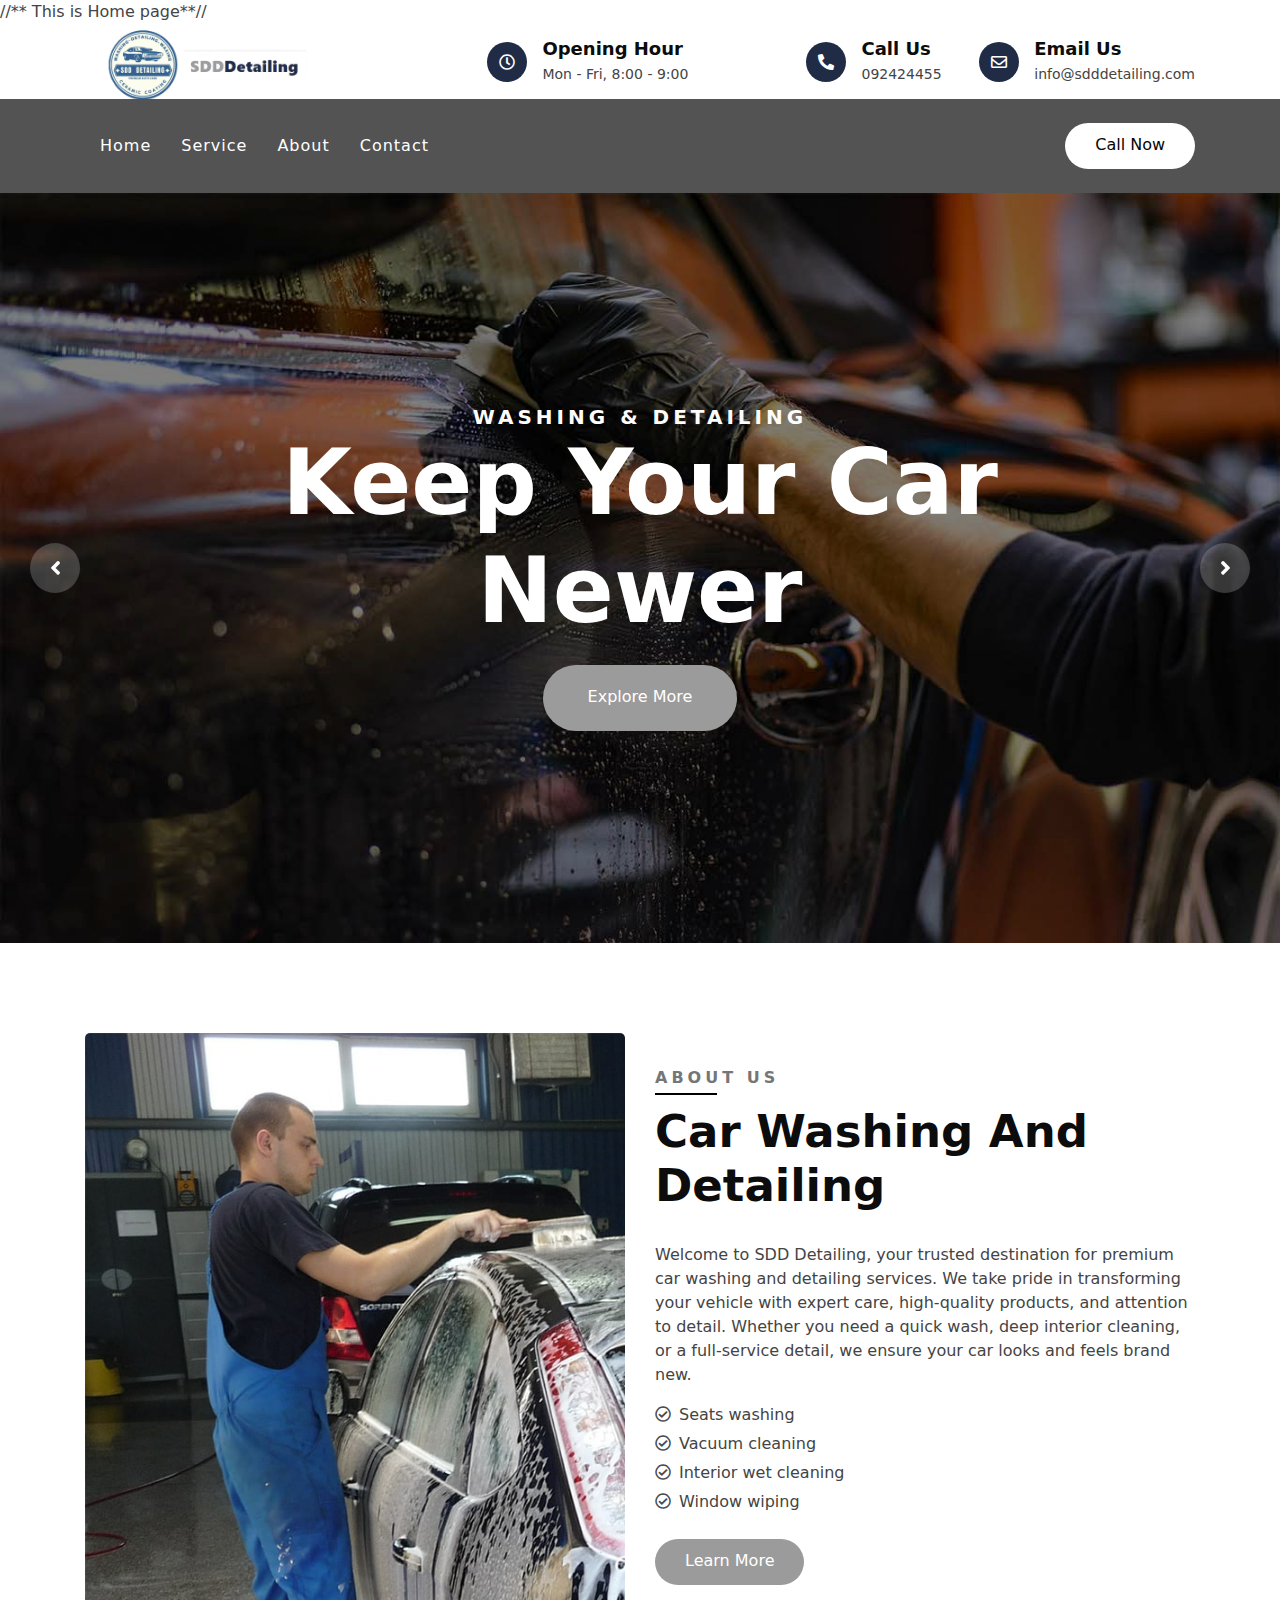
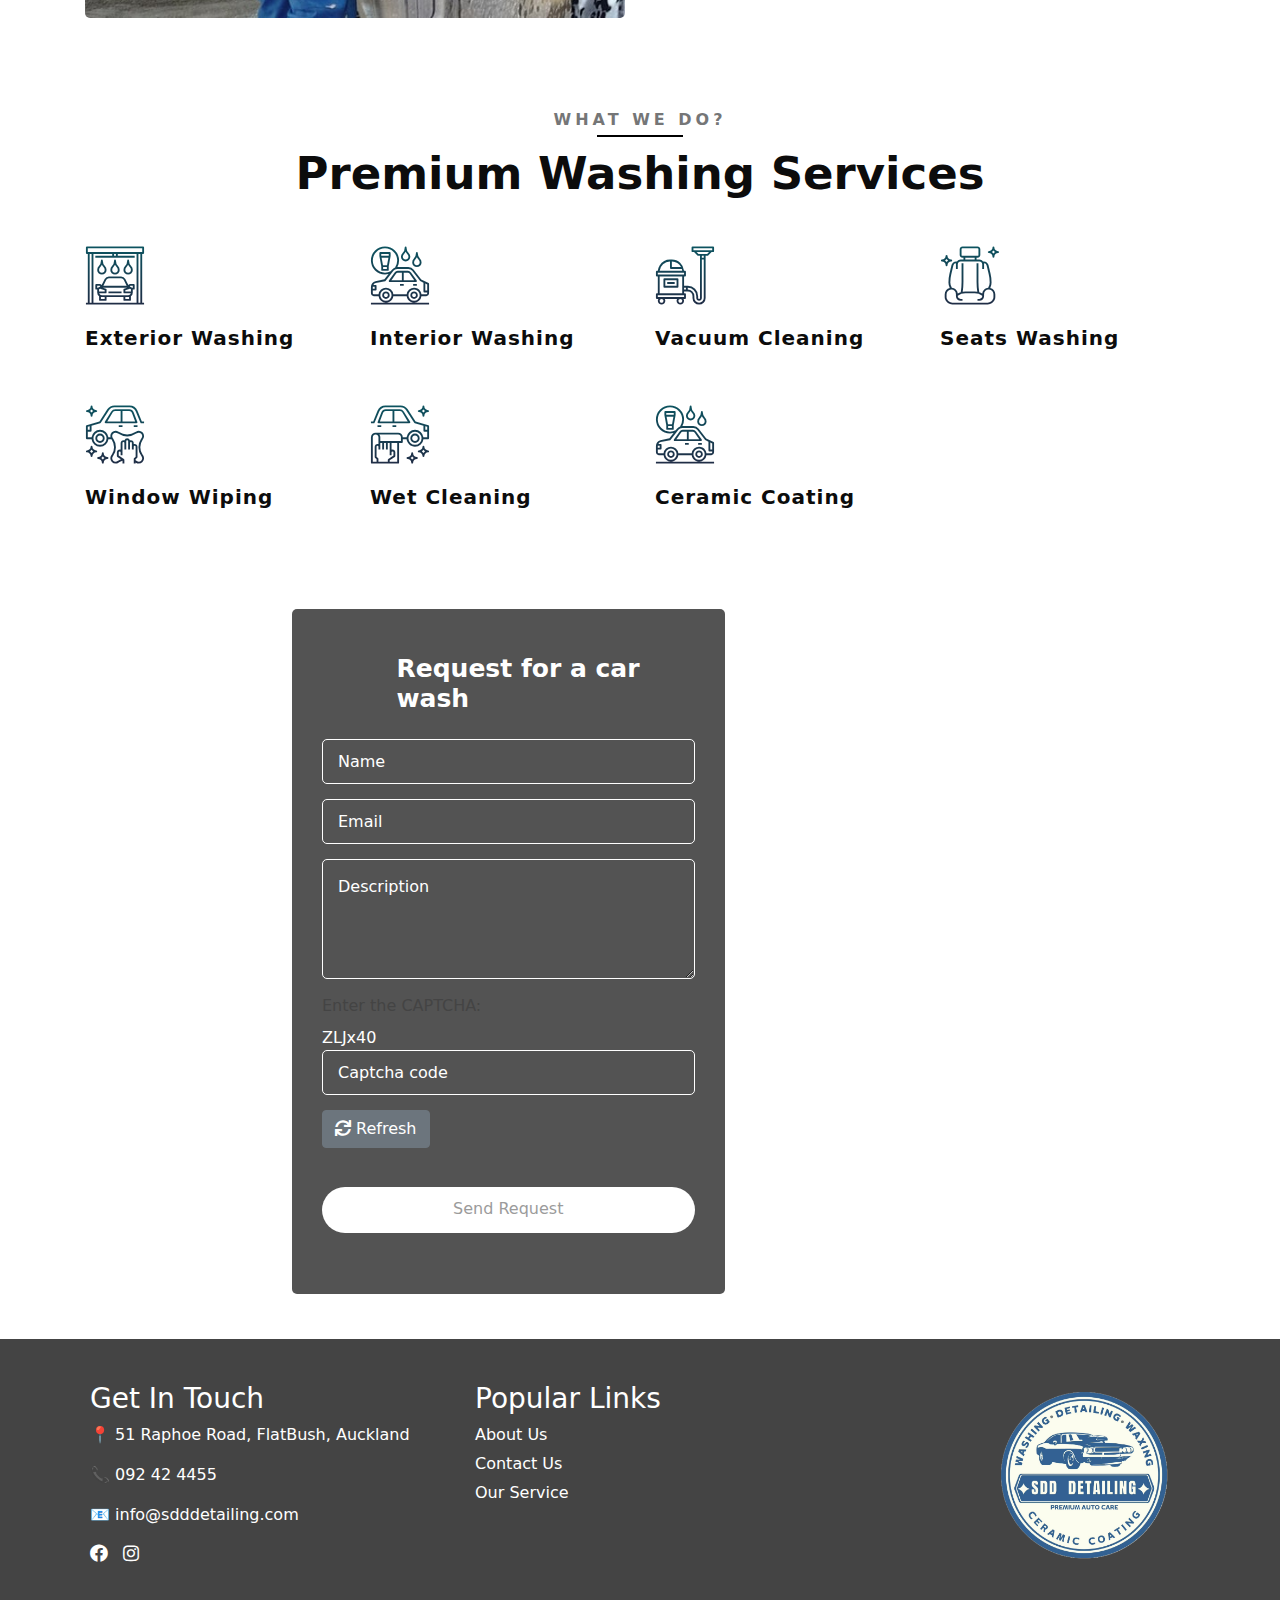
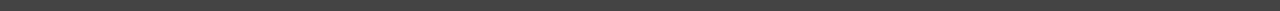
<file: index.html>
//** This is Home page**//
<!DOCTYPE html>
<html lang="en">
    <head>
        <meta charset="utf-8">
        <title>SDD Detailing</title>
        <meta content="width=device-width, initial-scale=1.0" name="viewport">
        <meta content="Free Website Template" name="keywords">
        <meta content="Free Website Template" name="description">
        <!-- Favicon -->
        <link href="img/favicon.ico" rel="icon">
         
        <!-- CSS Libraries -->
        <link href="https://stackpath.bootstrapcdn.com/bootstrap/4.4.1/css/bootstrap.min.css" rel="stylesheet">
        <link href="https://cdnjs.cloudflare.com/ajax/libs/font-awesome/5.10.0/css/all.min.css" rel="stylesheet">
        <link href="lib/flaticon/font/flaticon.css" rel="stylesheet">
        <link href="lib/animate/animate.min.css" rel="stylesheet">
        <link href="lib/owlcarousel/assets/owl.carousel.min.css" rel="stylesheet">

        <!-- Template Stylesheet -->
        <link href="css/style.css" rel="stylesheet">
        <script src="captcha.js"></script>
    </head>

    <body>
        <!-- Top Bar Start -->
        <div class="top-bar">
            <div class="container">
                <div class="row align-items-center">
                    <div class="col-lg-4 col-md-12">
                        <div class="logo">
                            <a href="index.html">
                                <img src="logo header.png" alt="SDD Detailing Logo">
                                <!-- <img src="img/logo.jpg" alt="Logo"> -->
                            </a>
                        </div>
                    </div>
                    <div class="col-lg-8 col-md-7 d-none d-lg-block">
                        <div class="row">
                            <div class="col-4">
                                <div class="top-bar-item">
                                    <div class="top-bar-icon">
                                        <i class="far fa-clock"></i>
                                    </div>
                                    <div class="top-bar-text">
                                        <h3>Opening Hour</h3>
                                        <p>Mon - Fri, 8:00 - 9:00</p>
                                    </div>
                                </div>
                            </div>
                            <div class="col-4">
                                <div class="top-bar-item">
                                    <div class="top-bar-icon">
                                        <i class="fa fa-phone-alt"></i>
                                    </div>
                                    <div class="top-bar-text">
                                        <h3>Call Us</h3>
                                        <p>092424455</p>
                                    </div>
                                </div>
                            </div>
                            <div class="col-4">
                                <div class="top-bar-item">
                                    <div class="top-bar-icon">
                                        <i class="far fa-envelope"></i>
                                    </div>
                                    <div class="top-bar-text">
                                        <h3>Email Us</h3>
                                        <p>info@sdddetailing.com</p>
                                    </div>
                                </div>
                            </div>
                        </div>
                    </div>
                </div>
            </div>
        </div>
        <!-- Top Bar End -->

        <!-- Nav Bar Start -->
        <div class="nav-bar">
            <div class="container">
                <nav class="navbar navbar-expand-lg bg-dark navbar-dark">
                    <a href="#" class="navbar-brand">MENU</a>
                    <button type="button" class="navbar-toggler" data-toggle="collapse" data-target="#navbarCollapse">
                        <span class="navbar-toggler-icon"></span>
                    </button>

                    <div class="collapse navbar-collapse justify-content-between" id="navbarCollapse">
                        <div class="navbar-nav mr-auto">
                            
                         <a href="index.html" class="nav-item nav-link active">Home</a>
                         <a href="service.html" class="nav-item nav-link">Service</a>
                            <a href="about.html" class="nav-item nav-link">About</a>
                            
            
                            <a href="contact.html" class="nav-item nav-link">Contact</a>
                        </div>
                        <div class="ml-auto">
                            <a class="btn btn-custom" href="tel:092424292">Call Now</a>
                        </div>
                    </div>
                </nav>
            </div>
        </div>
        <!-- Nav Bar End -->


        <!-- Carousel Start -->
        <div class="carousel">
            <div class="container-fluid">
                <div class="owl-carousel">
                    <div class="carousel-item">
                        <div class="carousel-img">
                            <img src="img/carousel-1.jpg" alt="Image">
                        </div>
                        <div class="carousel-text">
                            <h3>Washing & Detailing</h3>
                            <h1>Keep your Car Newer</h1>
                            
                            <a class="btn btn-custom" href="service.html">Explore More</a>
                        </div>
                    </div>
                    <div class="carousel-item">
                        <div class="carousel-img">
                            <img src="img/carousel-2.jpg" alt="Image">
                        </div>
                        <div class="carousel-text">
                            <h3>Washing & Detailing</h3>
                            <h1>Quality service for you</h1>
                            
                            <a class="btn btn-custom" href="service.html">Explore More</a>
                        </div>
                    </div>
                    <div class="carousel-item">
                        <div class="carousel-img">
                            <img src="img/carousel-3.jpg" alt="Image">
                        </div>
                        <div class="carousel-text">
                            <h3>Washing & Detailing</h3>
                            <h1>Exterior & Interior Washing</h1>
                            
                            <a class="btn btn-custom" href="service.html">Explore More</a>
                        </div>
                    </div>
                </div>
            </div>
        </div>
        <!-- Carousel End -->
        

        <!-- About Start -->
        <div class="about">
            <div class="container">
                <div class="row align-items-center">
                    <div class="col-lg-6">
                        <div class="about-img">
                            <img src="img/about.jpg" alt="Image">
                        </div>
                    </div>
                    <div class="col-lg-6">
                        <div class="section-header text-left">
                            <p>About Us</p>
                            <h2>car washing and detailing</h2>
                        </div>
                        <div class="about-content">
                            <p>
                                Welcome to SDD Detailing, your trusted destination for premium car washing and detailing services. We take pride in transforming your vehicle with expert care, high-quality products, and attention to detail. Whether you need a quick wash, deep interior cleaning, or a full-service detail, we ensure your car looks and feels brand new.                            </p>
                            <ul>
                                <li><i class="far fa-check-circle"></i>Seats washing</li>
                                <li><i class="far fa-check-circle"></i>Vacuum cleaning</li>
                                <li><i class="far fa-check-circle"></i>Interior wet cleaning</li>
                                <li><i class="far fa-check-circle"></i>Window wiping</li>
                            </ul>
                            <a class="btn btn-custom" href="about.html">Learn More</a>
                        </div>
                    </div>
                </div>
            </div>
        </div>
        <!-- About End -->


        <!-- Service Start -->
        <div class="service">
            <div class="container">
                <div class="section-header text-center">
                    <p>What We Do?</p>
                    <h2>Premium Washing Services</h2>
                </div>
                <div class="row">
                    <div class="col-lg-3 col-md-6">
                        <div class="service-item">
                            <i class="flaticon-car-wash-1"></i>
                            <h3>Exterior Washing</h3>
                            <p></p>
                        </div>
                    </div>
                    <div class="col-lg-3 col-md-6">
                        <div class="service-item">
                            <i class="flaticon-car-wash"></i>
                            <h3>Interior Washing</h3>
                            <p></p>
                        </div>
                    </div>
                    <div class="col-lg-3 col-md-6">
                        <div class="service-item">
                            <i class="flaticon-vacuum-cleaner"></i>
                            <h3>Vacuum Cleaning</h3>
                            <p></p>
                        </div>
                    </div>
                    <div class="col-lg-3 col-md-6">
                        <div class="service-item">
                            <i class="flaticon-seat"></i>
                            <h3>Seats Washing</h3>
                            <p></p>
                        </div>
                    </div>
                    <div class="col-lg-3 col-md-6">
                        <div class="service-item">
                            <i class="flaticon-car-service"></i>
                            <h3>Window Wiping</h3>
                            <p></p>
                        </div>
                    </div>
                    <div class="col-lg-3 col-md-6">
                        <div class="service-item">
                            <i class="flaticon-car-service-2"></i>
                            <h3>Wet Cleaning</h3>
                            <p></p>
                        </div>
                    </div>
                    <div class="col-lg-3 col-md-6">
                        <div class="service-item">
                            <i class="flaticon-car-wash"></i>
                            <h3>Ceramic Coating</h3>
                            <p></p>
                        </div>
                    </div>
                </div>
            </div>
        </div>
        <!-- Service End -->
        
        
        
        
        
        
        
         <!-- Location Start -->
         <div class="location">
            <div class="container">
                <div class="row">
                    <div class="col-lg-7">
                        
                       
                            
                           
                            
                        </div>
                    </div>
                    <div class="col-lg-5">
                        <div class="location-form">
                            <h3>Request for a car wash</h3>
                            <form id="carWashForm" action="submit-form.php" method="POST" onsubmit="return validateCaptcha()">
                                <div class="control-group">
                                    <input type="text" class="form-control" placeholder="Name" required="required" />
                                </div>
                                <div class="control-group">
                                    <input type="email" class="form-control" placeholder="Email" required="required" />
                                </div>
                                <div class="control-group">
                                    <textarea class="form-control" placeholder="Description" required="required"></textarea>
                                </div>
                                <!-- CAPTCHA Section -->
                                <div class="control-group">
                                    <label class="joy">Enter the CAPTCHA:</label>
                                    <div id="image" class="captcha-box"></div>
                                    <input type="text" id="user-captcha" class="form-control" placeholder="Captcha code" required />
                                </div>
                                <div class="control-group">
                                    <button type="button" class="btn btn-secondary" onclick="generateCaptcha()">
                                        <i class="fas fa-sync"></i> Refresh
                                    </button>
                                </div>
                                
                                <br>
                                <div>
                                <div>
                                    <button class="btn btn-custom" type="submit">Send Request</button>
                                </div>
                            </form>
                            <p id="captcha-error" style="color: red;"></p>
                            <p id="success-message" style="color: white; display: none;">Thank you for your request!</p>
                        </div>
                    </div>
                </div>
            </div>
        </div>
        <!-- Location End -->

        
        
        
        


        <footer>
            <div class="footer-container">
                <div class="footer-content">
                    <div class="contact-info">
                    <h3 class="tom-nice">Get In Touch</h3>
                        <p>📍 51 Raphoe Road, FlatBush, Auckland</p>
                        <p>📞 092 42 4455</p>
                        <p>📧 info@sdddetailing.com</p>
                        <div class="social-icons">
                            <a href="https://www.facebook.com/SDDdetailing#"><i class="fab fa-facebook"></i></a>
                            <a href="#"><i class="fab fa-instagram"></i></a>
                        </div>
                    </div>
                    <div class="popular-links">
                        <h3 class="tom-nice">Popular Links</h3>
                        <ul>
                            <li><a href="about.html">About Us</a></li>
                            <li><a href="contact.html">Contact Us</a></li>
                            <li><a href="service.html">Our Service</a></li>
                        </ul>
                    </div>
                </div>
                <div class="footer-logo">
                    <img src="Logo.png" alt="SDD Detailing Logo">
                </div>
            </div>
        </footer>
        
        
        <!-- Back to top button -->
        <a href="#" class="back-to-top"><i class="fa fa-chevron-up"></i></a>
        
        <!-- Pre Loader -->
        <div id="loader" class="show">
            <div class="loader"></div>
        </div>

        <!-- JavaScript Libraries -->
        <script src="https://code.jquery.com/jquery-3.4.1.min.js"></script>
        <script src="https://stackpath.bootstrapcdn.com/bootstrap/4.4.1/js/bootstrap.bundle.min.js"></script>
        <script src="lib/easing/easing.min.js"></script>
        <script src="lib/owlcarousel/owl.carousel.min.js"></script>
        <script src="lib/waypoints/waypoints.min.js"></script>
        <script src="lib/counterup/counterup.min.js"></script>
        
        <!-- Contact Javascript File -->
        <script src="mail/jqBootstrapValidation.min.js"></script>
        <script src="mail/contact.js"></script>

        <!-- Template Javascript -->
        <script src="js/main.js"></script>
    </body>
</html>
</file>
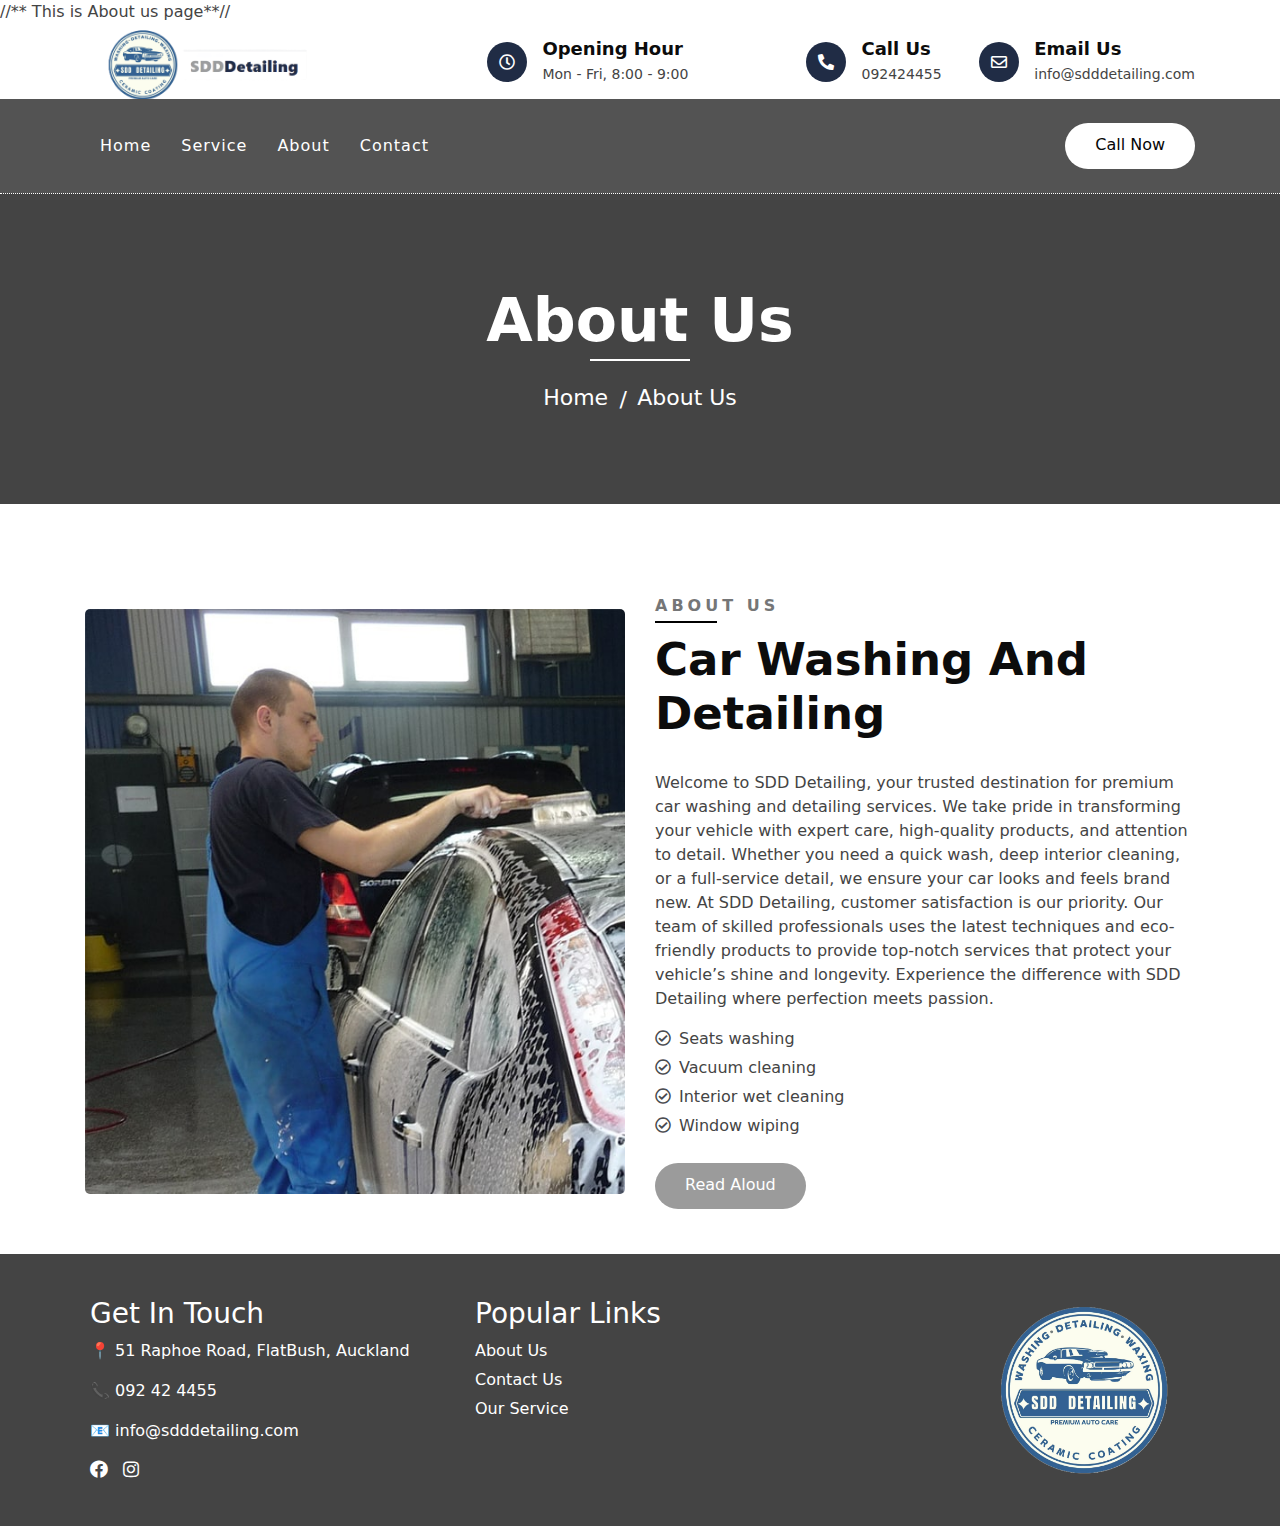
<file: about.html>
//** This is About us page**//
<!DOCTYPE html>
<html lang="en">
    <head>
        <meta charset="utf-8">
        <title>SDD Detailing</title>
        <meta content="width=device-width, initial-scale=1.0" name="viewport">
        <meta content="Free Website Template" name="keywords">
        <meta content="Free Website Template" name="description">
        <!-- Favicon -->
        <link href="img/favicon.ico" rel="icon">
        <!-- CSS Libraries -->
        <link href="https://stackpath.bootstrapcdn.com/bootstrap/4.4.1/css/bootstrap.min.css" rel="stylesheet">
        <link href="https://cdnjs.cloudflare.com/ajax/libs/font-awesome/5.10.0/css/all.min.css" rel="stylesheet">
        <link href="lib/flaticon/font/flaticon.css" rel="stylesheet">
        <link href="lib/animate/animate.min.css" rel="stylesheet">
        <link href="lib/owlcarousel/assets/owl.carousel.min.css" rel="stylesheet">
        <!-- Template Stylesheet -->
        <link href="css/style.css" rel="stylesheet">
        <script>
            function readAloud() {
                var content = document.getElementById("about-text").innerText;
                var speech = new SpeechSynthesisUtterance(content);
                window.speechSynthesis.speak(speech);
            }
        </script>
    </head>

    <body>
        <!-- Top Bar Start -->
        <div class="top-bar">
            <div class="container">
                <div class="row align-items-center">
                    <div class="col-lg-4 col-md-12">
                        <div class="logo">
                            <a href="index.html">
                                <img src="logo header.png" alt="SDD Detailing Logo">
                                <!-- <img src="img/logo.jpg" alt="Logo"> -->
                            </a>
                        </div>
                    </div>
                    <div class="col-lg-8 col-md-7 d-none d-lg-block">
                        <div class="row">
                            <div class="col-4">
                                <div class="top-bar-item">
                                    <div class="top-bar-icon">
                                        <i class="far fa-clock"></i>
                                    </div>
                                    <div class="top-bar-text">
                                        <h3>Opening Hour</h3>
                                        <p>Mon - Fri, 8:00 - 9:00</p>
                                    </div>
                                </div>
                            </div>
                            <div class="col-4">
                                <div class="top-bar-item">
                                    <div class="top-bar-icon">
                                        <i class="fa fa-phone-alt"></i>
                                    </div>
                                    <div class="top-bar-text">
                                        <h3>Call Us</h3>
                                        <p>092424455</p>
                                    </div>
                                </div>
                            </div>
                            <div class="col-4">
                                <div class="top-bar-item">
                                    <div class="top-bar-icon">
                                        <i class="far fa-envelope"></i>
                                    </div>
                                    <div class="top-bar-text">
                                        <h3>Email Us</h3>
                                        <p>info@sdddetailing.com</p>
                                    </div>
                                </div>
                            </div>
                        </div>
                    </div>
                </div>
            </div>
        </div>
        <!-- Top Bar End -->

        <!-- Nav Bar Start -->
        <div class="nav-bar">
            <div class="container">
                <nav class="navbar navbar-expand-lg bg-dark navbar-dark">
                    <a href="#" class="navbar-brand">MENU</a>
                    <button type="button" class="navbar-toggler" data-toggle="collapse" data-target="#navbarCollapse">
                        <span class="navbar-toggler-icon"></span>
                    </button>

                    <div class="collapse navbar-collapse justify-content-between" id="navbarCollapse">
                        <div class="navbar-nav mr-auto">
                            
                         <a href="index.html" class="nav-item nav-link active">Home</a>
                         <a href="service.html" class="nav-item nav-link">Service</a>
                            <a href="about.html" class="nav-item nav-link">About</a>
                            
            
                            <a href="contact.html" class="nav-item nav-link">Contact</a>
                        </div>
                        <div class="ml-auto">
                            <a class="btn btn-custom" href="tel:092424292">Call Now</a>
                        </div>
                    </div>
                </nav>
            </div>
        </div>
        <!-- Nav Bar End -->

        
        
        <!-- Page Header Start -->
        <div class="page-header">
            <div class="container">
                <div class="row">
                    <div class="col-12">
                        <h2>About Us</h2>
                    </div>
                    <div class="col-12">
                        <a href="">Home</a>
                        <a href="">About Us</a>
                    </div>
                </div>
            </div>
        </div>
        <!-- Page Header End -->
        

        <!-- About Start -->
        <div class="about">
            <div class="container">
                <div class="row align-items-center">
                    <div class="col-lg-6">
                        <div class="about-img">
                            <img src="img/about.jpg" alt="Image">
                        </div>
                    </div>
                    <div class="col-lg-6">
                        <div class="section-header text-left">
                            <p>About Us</p>
                            <h2>car washing and detailing</h2>
                        </div>
                        <div class="about-content">
                            <p id="about-text">
                                Welcome to SDD Detailing, your trusted destination for premium car washing and detailing services. We take pride in transforming your vehicle with expert care, high-quality products, and attention to detail. Whether you need a quick wash, deep interior cleaning, or a full-service detail, we ensure your car looks and feels brand new.

At SDD Detailing, customer satisfaction is our priority. Our team of skilled professionals uses the latest techniques and eco-friendly products to provide top-notch services that protect your vehicle’s shine and longevity.

Experience the difference with SDD Detailing  where perfection meets passion.

                            </p>
                            <ul>
                                <li><i class="far fa-check-circle"></i>Seats washing</li>
                                <li><i class="far fa-check-circle"></i>Vacuum cleaning</li>
                                <li><i class="far fa-check-circle"></i>Interior wet cleaning</li>
                                <li><i class="far fa-check-circle"></i>Window wiping</li>
                            </ul>
                            <button class="btn btn-custom" onclick="readAloud()">Read Aloud</button>
                        </div>
                    </div>
                </div>
            </div>
        </div>
        <!-- About End -->
        
        
        


        <!-- Footer Start -->
        <footer>
            <div class="footer-container">
                <div class="footer-content">
                    <div class="contact-info">
                    <h3 class="tom-nice">Get In Touch</h3>
                        <p>📍 51 Raphoe Road, FlatBush, Auckland</p>
                        <p>📞 092 42 4455</p>
                        <p>📧 info@sdddetailing.com</p>
                        <div class="social-icons">
                            <a href="https://www.facebook.com/SDDdetailing#"><i class="fab fa-facebook"></i></a>
                            <a href="#"><i class="fab fa-instagram"></i></a>
                        </div>
                    </div>
                    <div class="popular-links">
                        <h3 class="tom-nice">Popular Links</h3>
                        <ul>
                            <li><a href="about.html">About Us</a></li>
                            <li><a href="contact.html">Contact Us</a></li>
                            <li><a href="service.html">Our Service</a></li>
                        </ul>
                    </div>
                </div>
                <div class="footer-logo">
                    <img src="Logo.png" alt="SDD Detailing Logo">
                </div>
            </div>
        </footer>
        </div>
        <!-- Footer End -->
        
        <!-- Back to top button -->
        <a href="#" class="back-to-top"><i class="fa fa-chevron-up"></i></a>
        
        <!-- Pre Loader -->
        <div id="loader" class="show">
            <div class="loader"></div>
        </div>

        <!-- JavaScript Libraries -->
        <script src="https://code.jquery.com/jquery-3.4.1.min.js"></script>
        <script src="https://stackpath.bootstrapcdn.com/bootstrap/4.4.1/js/bootstrap.bundle.min.js"></script>
        <script src="lib/easing/easing.min.js"></script>
        <script src="lib/owlcarousel/owl.carousel.min.js"></script>
        <script src="lib/waypoints/waypoints.min.js"></script>
        <script src="lib/counterup/counterup.min.js"></script>
        
        <!-- Contact Javascript File -->
        <script src="mail/jqBootstrapValidation.min.js"></script>
        <script src="mail/contact.js"></script>

        <!-- Template Javascript -->
        <script src="js/main.js"></script>
    </body>
</html>
</file>
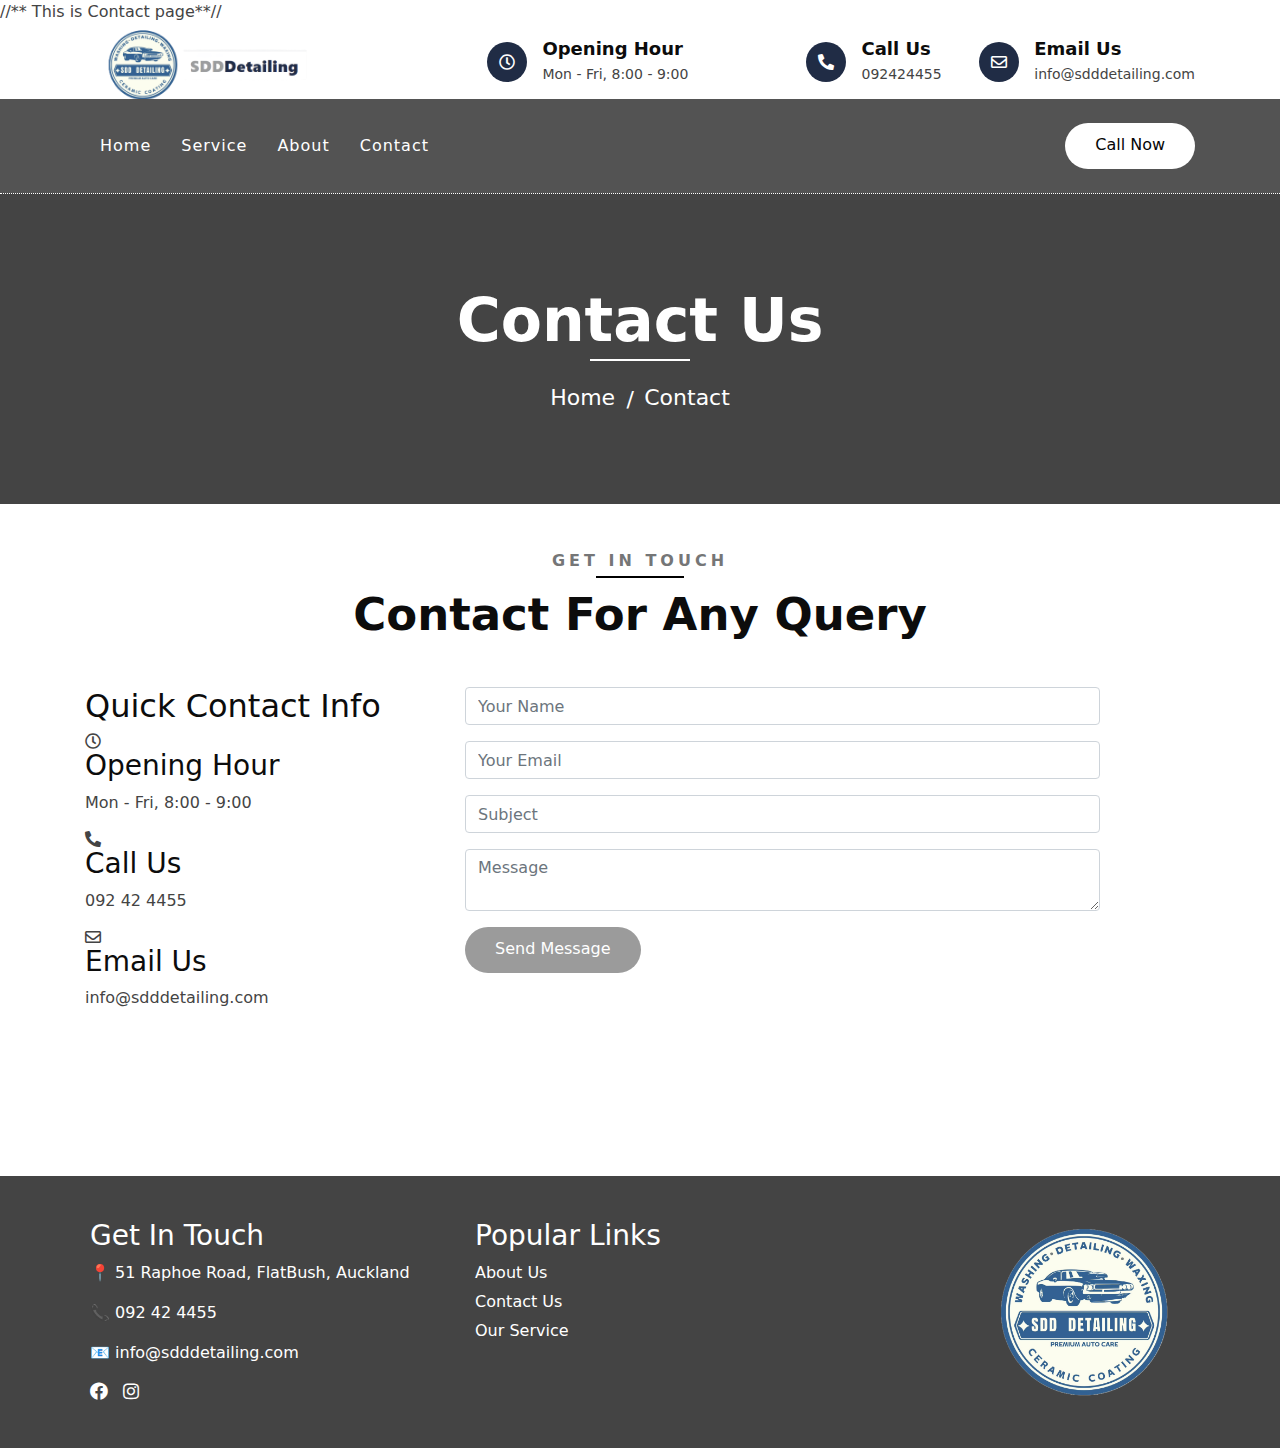
<file: contact.html>
//** This is Contact page**//
<!DOCTYPE html>
<html lang="en">
    <head>
        <meta charset="utf-8">
        <title>SDD detailing</title>
        <meta content="width=device-width, initial-scale=1.0" name="viewport">
        <meta content="Free Website Template" name="keywords">
        <meta content="Free Website Template" name="description">

        <!-- Favicon -->
        <link href="img/favicon.ico" rel="icon">
        <!-- CSS Libraries -->
        <link href="https://stackpath.bootstrapcdn.com/bootstrap/4.4.1/css/bootstrap.min.css" rel="stylesheet">
        <link href="https://cdnjs.cloudflare.com/ajax/libs/font-awesome/5.10.0/css/all.min.css" rel="stylesheet">
        <link href="lib/flaticon/font/flaticon.css" rel="stylesheet">
        <link href="lib/animate/animate.min.css" rel="stylesheet">
        <link href="lib/owlcarousel/assets/owl.carousel.min.css" rel="stylesheet">

        <!-- Template Stylesheet -->
        <link href="css/style.css" rel="stylesheet">
    </head>

    <body>
        <!-- Top Bar Start -->
        <div class="top-bar">
            <div class="container">
                <div class="row align-items-center">
                    <div class="col-lg-4 col-md-12">
                        <div class="logo">
                            <a href="index.html">
                                <img src="logo header.png" alt="SDD Detailing Logo">
                                <!-- <img src="img/logo.jpg" alt="Logo"> -->
                            </a>
                        </div>
                    </div>
                    <div class="col-lg-8 col-md-7 d-none d-lg-block">
                        <div class="row">
                            <div class="col-4">
                                <div class="top-bar-item">
                                    <div class="top-bar-icon">
                                        <i class="far fa-clock"></i>
                                    </div>
                                    <div class="top-bar-text">
                                        <h3>Opening Hour</h3>
                                        <p>Mon - Fri, 8:00 - 9:00</p>
                                    </div>
                                </div>
                            </div>
                            <div class="col-4">
                                <div class="top-bar-item">
                                    <div class="top-bar-icon">
                                        <i class="fa fa-phone-alt"></i>
                                    </div>
                                    <div class="top-bar-text">
                                        <h3>Call Us</h3>
                                        <p>092424455</p>
                                    </div>
                                </div>
                            </div>
                            <div class="col-4">
                                <div class="top-bar-item">
                                    <div class="top-bar-icon">
                                        <i class="far fa-envelope"></i>
                                    </div>
                                    <div class="top-bar-text">
                                        <h3>Email Us</h3>
                                        <p>info@sdddetailing.com</p>
                                    </div>
                                </div>
                            </div>
                        </div>
                    </div>
                </div>
            </div>
        </div>
        <!-- Top Bar End -->

        <!-- Nav Bar Start -->
        <div class="nav-bar">
            <div class="container">
                <nav class="navbar navbar-expand-lg bg-dark navbar-dark">
                    <a href="#" class="navbar-brand">MENU</a>
                    <button type="button" class="navbar-toggler" data-toggle="collapse" data-target="#navbarCollapse">
                        <span class="navbar-toggler-icon"></span>
                    </button>

                    <div class="collapse navbar-collapse justify-content-between" id="navbarCollapse">
                        <div class="navbar-nav mr-auto">
                            
                         <a href="index.html" class="nav-item nav-link active">Home</a>
                         <a href="service.html" class="nav-item nav-link">Service</a>
                            <a href="about.html" class="nav-item nav-link">About</a>
                            
            
                            <a href="contact.html" class="nav-item nav-link">Contact</a>
                        </div>
                        <div class="ml-auto">
                            <a class="btn btn-custom" href="tel:092424292">Call Now</a>
                        </div>
                    </div>
                </nav>
            </div>
        </div>
        <!-- Nav Bar End -->
        
        
        <!-- Page Header Start -->
        <div class="page-header">
            <div class="container">
                <div class="row">
                    <div class="col-12">
                        <h2>Contact Us</h2>
                    </div>
                    <div class="col-12">
                        <a href="">Home</a>
                        <a href="">Contact</a>
                    </div>
                </div>
            </div>
        </div>
        <!-- Page Header End -->
        
        
        <!-- Contact Start -->
        <div class="contact">
            <div class="container">
                <div class="section-header text-center">
                    <p>Get In Touch</p>
                    <h2>Contact for any query</h2>
                </div>
                <div class="row">
                    <div class="col-md-4">
                        <div class="contact-info">
                            <h2>Quick Contact Info</h2>
                            <div class="contact-info-item">
                                <div class="contact-info-icon">
                                    <i class="far fa-clock"></i>
                                </div>
                                <div class="contact-info-text">
                                    <h3>Opening Hour</h3>
                                    <p>Mon - Fri, 8:00 - 9:00</p>
                                </div>
                            </div>
                            <div class="contact-info-item">
                                <div class="contact-info-icon">
                                    <i class="fa fa-phone-alt"></i>
                                </div>
                                <div class="contact-info-text">
                                    <h3>Call Us</h3>
                                    <p>092 42 4455</p>
                                </div>
                            </div>
                            <div class="contact-info-item">
                                <div class="contact-info-icon">
                                    <i class="far fa-envelope"></i>
                                </div>
                                <div class="contact-info-text">
                                    <h3>Email Us</h3>
                                    <p>info@sdddetailing.com</p>
                                </div>
                            </div>
                        </div>
                    </div>
                    <div class="col-md-7">
                        <div class="contact-form">
                            <div id="success"></div>
                            <form action="contact.php" method="POST" novalidate="novalidate">
                                <div class="control-group">
                                    <input type="text" class="form-control" name="name" id="name" placeholder="Your Name" required="required" data-validation-required-message="Please enter your name" />
                                    <p class="help-block text-danger"></p>
                                </div>
                                <div class="control-group">
                                    <input type="email" class="form-control" name="email" id="email" placeholder="Your Email" required="required" data-validation-required-message="Please enter your email" />
                                    <p class="help-block text-danger"></p>
                                </div>
                                <div class="control-group">
                                    <input type="text" class="form-control" name="subject" id="subject" placeholder="Subject" required="required" data-validation-required-message="Please enter a subject" />
                                    <p class="help-block text-danger"></p>
                                </div>
                                <div class="control-group">
                                    <textarea class="form-control" name="message" id="message" placeholder="Message" required="required" data-validation-required-message="Please enter your message"></textarea>
                                    <p class="help-block text-danger"></p>
                                </div>
                                <div>
                                    <button class="btn btn-custom" type="submit">Send Message</button>
                                </div>
                            </form>
                        </div>
                    </div>
                    <div class="col-md-12">
                        <iframe src="https://www.google.com/maps/embed?pb=!1m18!1m12!1m3!1d3187.286084188661!2d174.90411659999998!3d-36.9791039!2m3!1f0!2f0!3f0!3m2!1i1024!2i768!4f13.1!3m3!1m2!1s0x6d0d4d2ca4a5020b%3A0x1ce1312de3e8b738!2sSDD%20Detailing!5e0!3m2!1sen!2snz!4v1742432130752!5m2!1sen!2snz" width="300" height="150" style="border:0;" allowfullscreen="" loading="lazy" referrerpolicy="no-referrer-when-downgrade"></iframe>
                    </div>
                </div>
            </div>
        </div>
        <!-- Contact End -->


        <!-- Footer Start -->
        <footer>
            <div class="footer-container">
                <div class="footer-content">
                    <div class="contact-info">
                    <h3 class="tom-nice">Get In Touch</h3>
                        <p>📍 51 Raphoe Road, FlatBush, Auckland</p>
                        <p>📞 092 42 4455</p>
                        <p>📧 info@sdddetailing.com</p>
                        <div class="social-icons">
                            <a href="https://www.facebook.com/SDDdetailing#"><i class="fab fa-facebook"></i></a>
                            <a href="#"><i class="fab fa-instagram"></i></a>
                        </div>
                    </div>
                    <div class="popular-links">
                        <h3 class="tom-nice">Popular Links</h3>
                        <ul>
                            <li><a href="about.html">About Us</a></li>
                            <li><a href="contact.html">Contact Us</a></li>
                            <li><a href="service.html">Our Service</a></li>
                        </ul>
                    </div>
                </div>
                <div class="footer-logo">
                    <img src="Logo.png" alt="SDD Detailing Logo">
                </div>
            </div>
        </footer>
        </div>
        <!-- Footer End -->
        
        <!-- Back to top button -->
        <a href="#" class="back-to-top"><i class="fa fa-chevron-up"></i></a>
        
        <!-- Pre Loader -->
        <div id="loader" class="show">
            <div class="loader"></div>
        </div>

        <!-- JavaScript Libraries -->
        <script src="https://code.jquery.com/jquery-3.4.1.min.js"></script>
        <script src="https://stackpath.bootstrapcdn.com/bootstrap/4.4.1/js/bootstrap.bundle.min.js"></script>
        <script src="lib/easing/easing.min.js"></script>
        <script src="lib/owlcarousel/owl.carousel.min.js"></script>
        <script src="lib/waypoints/waypoints.min.js"></script>
        <script src="lib/counterup/counterup.min.js"></script>
        
        <!-- Contact Javascript File -->
        <script src="mail/jqBootstrapValidation.min.js"></script>
        <script src="mail/contact.js"></script>

        <!-- Template Javascript -->
        <script src="js/main.js"></script>
    </body>
</html>
</file>
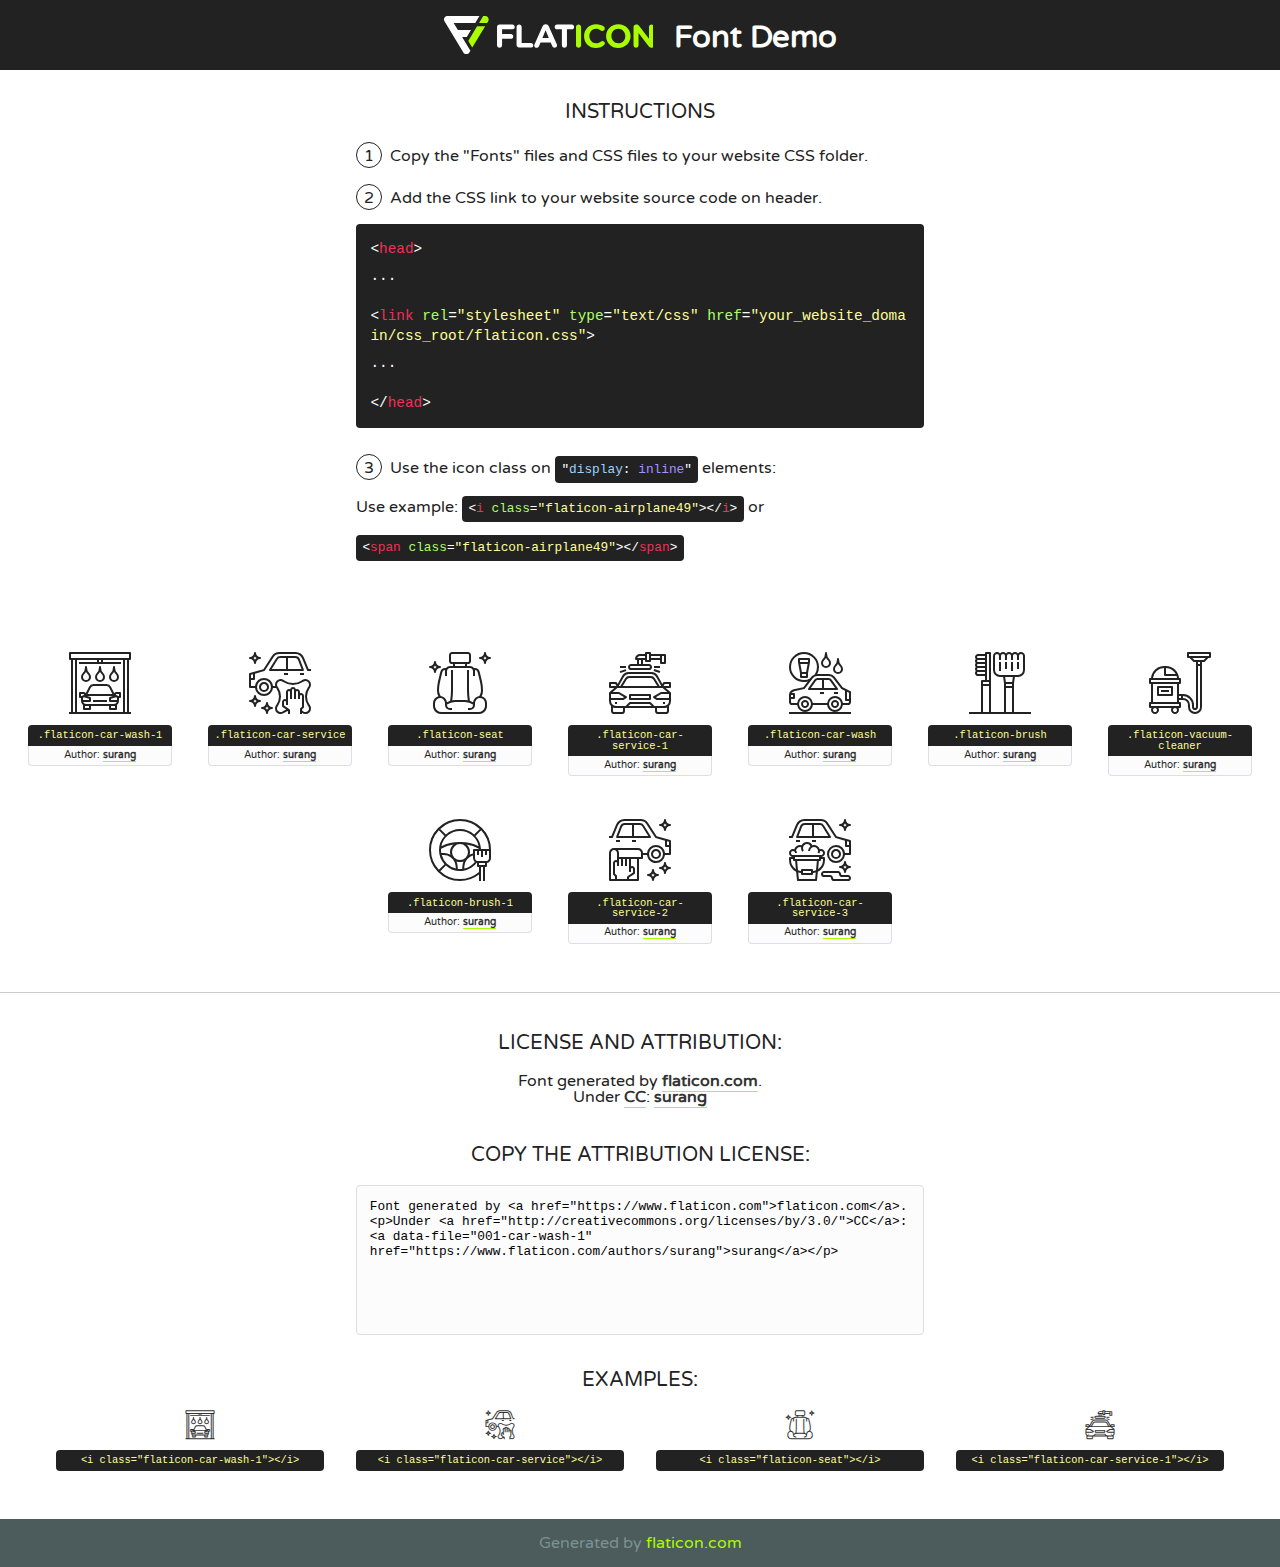
<file: lib/flaticon/font/flaticon.html>
<!DOCTYPE html>
<!--
  Flaticon icon font: Flaticon
  Creation date: 11/10/2020 08:08
-->
<html>
<!DOCTYPE html>
<html>

<head>
    <title>Flaticon WebFont</title>
    <link href="http://fonts.googleapis.com/css?family=Varela+Round" rel="stylesheet" type="text/css" />
    <link rel="stylesheet" type="text/css" href="flaticon.css">
    <meta charset="UTF-8">
    <style>
    html, body, div, span, applet, object, iframe,
    h1, h2, h3, h4, h5, h6, p, blockquote, pre,
    a, abbr, acronym, address, big, cite, code,
    del, dfn, em, img, ins, kbd, q, s, samp,
    small, strike, strong, sub, sup, tt, var,
    b, u, i, center,
    dl, dt, dd, ol, ul, li,
    fieldset, form, label, legend,
    table, caption, tbody, tfoot, thead, tr, th, td,
    article, aside, canvas, details, embed, 
    figure, figcaption, footer, header, hgroup, 
    menu, nav, output, ruby, section, summary,
    time, mark, audio, video {
        margin: 0;
        padding: 0;
        border: 0;
        font-size: 100%;
        font: inherit;
        vertical-align: baseline;
    }
    /* HTML5 display-role reset for older browsers */
    article, aside, details, figcaption, figure, 
    footer, header, hgroup, menu, nav, section {
        display: block;
    }
    body {
        line-height: 1;
    }
    ol, ul {
        list-style: none;
    }
    blockquote, q {
        quotes: none;
    }
    blockquote:before, blockquote:after,
    q:before, q:after {
        content: '';
        content: none;
    }
    table {
        border-collapse: collapse;
        border-spacing: 0;
    }
    body {
        font-family: 'Varela Round', Helvetica, Arial, sans-serif;
        font-size: 16px;
        color: #222;
    }
    a {
        color: #333;
        border-bottom: 1px solid #a9fd00;
        font-weight: bold;
        text-decoration: none;
    }
    * {
        -moz-box-sizing: border-box;
        -webkit-box-sizing: border-box;
        box-sizing: border-box;
        margin: 0;
        padding: 0;
    }
    [class^="flaticon-"]:before, [class*=" flaticon-"]:before, [class^="flaticon-"]:after, [class*=" flaticon-"]:after {
        font-family: Flaticon;
        font-size: 30px;
        font-style: normal;
        margin-left: 20px;
        color: #333;
    }
    .wrapper {
        max-width: 600px;
        margin: auto;
        padding: 0 1em;
    }
    .title {
        font-size: 1.25em;
        text-align: center;
        margin-bottom: 1em;
        text-transform: uppercase;
    }
    header {
        text-align: center;
        background-color: #222;
        color: #fff;
        padding: 1em;
    }
    header .logo {
        width: 210px;
        height: 38px;
        display: inline-block;
        vertical-align: middle;
        margin-right: 1em;
        border: none;
    }
    header strong {
        font-size: 1.95em;
        font-weight: bold;
        vertical-align: middle;
        margin-top: 5px;
        display: inline-block;
    }
    .demo {
        margin: 2em auto;
        line-height: 1.25em;
    }
    .demo ul li {
        margin-bottom: 1em;
    }
    .demo ul li .num {
        color: #222;
        border-radius: 20px;
        display: inline-block;
        width: 26px;
        padding: 3px;
        height: 26px;
        text-align: center;
        margin-right: 0.5em;
        border: 1px solid #222;
    }
    .demo ul li code {
        background-color: #222;
        border-radius: 4px;
        padding: 0.25em 0.5em;
        display: inline-block;
        color: #fff;
        font-family: Consolas,Monaco,Lucida Console,Liberation Mono,DejaVu Sans Mono,Bitstream Vera Sans Mono,Courier New, monospace;
        font-weight: lighter;
        margin-top: 1em;
        font-size: 0.8em;
        word-break: break-all;
    }
    .demo ul li code.big {
        padding: 1em;
        font-size: 0.9em;
    }
    .demo ul li code .red {
        color: #EF3159;
    }
    .demo ul li code .green {
        color: #ACFF65;
    }
    .demo ul li code .yellow {
        color: #FFFF99;
    }
    .demo ul li code .blue {
        color: #99D3FF;
    }
    .demo ul li code .purple {
        color: #A295FF;
    }
    .demo ul li code .dots {
        margin-top: 0.5em;
        display: block;
    }
    #glyphs {
        border-bottom: 1px solid #ccc;
        padding: 2em 0;
        text-align: center;
    }
    .glyph {
        display: inline-block;
        width: 9em;
        margin: 1em;
        text-align: center;
        vertical-align: top;
        background: #FFF;
    }
    .glyph .glyph-icon {
        padding: 10px;
        display: block;
        font-family:"Flaticon";
        font-size: 64px;
        line-height: 1;
    }
    .glyph .glyph-icon:before {
        font-size: 64px;
        color: #222;
        margin-left: 0;
    }
    .class-name {
        font-size: 0.65em;
        background-color: #222;
        color: #fff;
        border-radius: 4px 4px 0 0;
        padding: 0.5em;
        color: #FFFF99;
        font-family: Consolas,Monaco,Lucida Console,Liberation Mono,DejaVu Sans Mono,Bitstream Vera Sans Mono,Courier New, monospace;
    }
    .author-name {
        font-size: 0.6em;
        background-color: #fcfcfd;
        border: 1px solid #DEDEE4;
        border-top: 0;
        border-radius: 0 0 4px 4px;
        padding: 0.5em;
    }
    .class-name:last-child {
        font-size: 10px;
        color:#888;
    }
    .class-name:last-child a {
        font-size: 10px;
        color:#555;
    }
    .class-name:last-child a:hover {
        color:#a9fd00;
    }
    .glyph > input {
        display: block;
        width: 100px;
        margin: 5px auto;
        text-align: center;
        font-size: 12px;
        cursor: text;
    }
    .glyph > input.icon-input {
        font-family:"Flaticon";
        font-size: 16px;
        margin-bottom: 10px;
    }
    .attribution .title {
        margin-top: 2em;
    }
    .attribution textarea {
        background-color: #fcfcfd;
        padding: 1em;
        border: none;
        box-shadow: none;
        border: 1px solid #DEDEE4;
        border-radius: 4px;
        resize: none;
        width: 100%;
        height: 150px;
        font-size: 0.8em;
        font-family: Consolas,Monaco,Lucida Console,Liberation Mono,DejaVu Sans Mono,Bitstream Vera Sans Mono,Courier New, monospace;
        -webkit-appearance: none;
    }
    .iconsuse {
        margin: 2em auto;
        text-align: center;
        max-width: 1200px;
    }
    .iconsuse:after {
        content: '';
        display: table;
        clear: both;
    }
    .iconsuse .image {
        float: left;
        width: 25%;
        padding: 0 1em;
    }
    .iconsuse .image p {
        margin-bottom: 1em;
    }
    .iconsuse .image span {
        display: block;
        font-size: 0.65em;
        background-color: #222;
        color: #fff;
        border-radius: 4px;
        padding: 0.5em;
        color: #FFFF99;
        margin-top: 1em;
        font-family: Consolas,Monaco,Lucida Console,Liberation Mono,DejaVu Sans Mono,Bitstream Vera Sans Mono,Courier New, monospace;
    }
    #footer {
        text-align: center;
        background-color: #4C5B5C;
        color: #7c9192;
        padding: 1em;
    }
    #footer a {
        border: none;
        color: #a9fd00;
        font-weight: normal;
    }
    @media (max-width: 960px) {
        .iconsuse .image {
            width: 50%;
        }
    }
    @media (max-width: 560px) {
        .iconsuse .image {
            width: 100%;
        }
    }
    </style>
</head>

<body class="characters-off">

    <header>
        <a href="https://www.flaticon.com" target="_blank" class="logo">
            <svg version="1.1" xmlns="http://www.w3.org/2000/svg" xmlns:xlink="http://www.w3.org/1999/xlink" xmlns:a="http://ns.adobe.com/AdobeSVGViewerExtensions/3.0/" viewBox="0 0 560.875 102.036" enable-background="new 0 0 560.875 102.036" xml:space="preserve">
                <defs>
                </defs>
                <g>
                    <g class="letters">
                        <path fill="#ffffff" d="M141.596,29.675c0-3.777,2.985-6.767,6.764-6.767h34.438c3.426,0,6.15,2.728,6.15,6.15
                        c0,3.43-2.724,6.149-6.15,6.149h-27.674v13.091h23.719c3.429,0,6.151,2.724,6.151,6.15c0,3.43-2.723,6.149-6.151,6.149h-23.719
                        v17.574c0,3.773-2.986,6.761-6.764,6.761c-3.779,0-6.764-2.989-6.764-6.761V29.675z"></path>
                        <path fill="#ffffff" d="M193.844,29.149c0-3.781,2.985-6.767,6.764-6.767c3.776,0,6.763,2.985,6.763,6.767v42.957h25.039
                        c3.426,0,6.149,2.726,6.149,6.153c0,3.425-2.723,6.15-6.149,6.15h-31.802c-3.779,0-6.764-2.986-6.764-6.768V29.149z"></path>
                        <path fill="#ffffff" d="M241.891,75.71l21.438-48.407c1.492-3.341,4.215-5.357,7.906-5.357h0.792
                        c3.686,0,6.323,2.017,7.815,5.357l21.439,48.407c0.436,0.967,0.701,1.845,0.701,2.723c0,3.602-2.809,6.501-6.414,6.501
                        c-3.161,0-5.269-1.845-6.499-4.655l-4.132-9.661h-27.059l-4.301,10.102c-1.144,2.631-3.426,4.214-6.237,4.214
                        c-3.517,0-6.24-2.81-6.24-6.325C241.1,77.64,241.451,76.677,241.891,75.71z M279.932,58.666l-8.521-20.297l-8.526,20.297H279.932
                        z"></path>
                        <path fill="#ffffff" d="M314.864,35.387H301.86c-3.429,0-6.239-2.813-6.239-6.238c0-3.429,2.811-6.24,6.239-6.24h39.533
                        c3.426,0,6.237,2.811,6.237,6.24c0,3.425-2.811,6.238-6.237,6.238h-13.001v42.785c0,3.773-2.99,6.761-6.764,6.761
                        c-3.779,0-6.764-2.989-6.764-6.761V35.387z"></path>
                        <path fill="#A9FD00" d="M352.615,29.149c0-3.781,2.985-6.767,6.767-6.767c3.774,0,6.761,2.985,6.761,6.767v49.024
                        c0,3.773-2.987,6.761-6.761,6.761c-3.781,0-6.767-2.989-6.767-6.761V29.149z"></path>
                        <path fill="#A9FD00" d="M374.132,53.836v-0.179c0-17.481,13.178-31.801,32.065-31.801c9.22,0,15.459,2.458,20.557,6.238
                        c1.402,1.054,2.637,2.985,2.637,5.357c0,3.692-2.985,6.59-6.681,6.59c-1.845,0-3.071-0.702-4.044-1.319
                        c-3.776-2.813-7.729-4.393-12.562-4.393c-10.364,0-17.831,8.611-17.831,19.154v0.173c0,10.542,7.291,19.329,17.831,19.329
                        c5.715,0,9.492-1.756,13.359-4.834c1.049-0.874,2.458-1.491,4.039-1.491c3.429,0,6.325,2.813,6.325,6.236
                        c0,2.106-1.056,3.78-2.282,4.834c-5.539,4.834-12.036,7.733-21.878,7.733C387.572,85.464,374.132,71.493,374.132,53.836z"></path>
                        <path fill="#A9FD00" d="M433.009,53.836v-0.179c0-17.481,13.79-31.801,32.766-31.801c18.981,0,32.592,14.143,32.592,31.628v0.173
                        c0,17.483-13.785,31.807-32.769,31.807C446.625,85.464,433.009,71.32,433.009,53.836z M484.224,53.836v-0.179
                        c0-10.539-7.725-19.326-18.626-19.326c-10.893,0-18.449,8.611-18.449,19.154v0.173c0,10.542,7.73,19.329,18.626,19.329
                        C476.676,72.986,484.224,64.378,484.224,53.836z"></path>
                        <path fill="#A9FD00" d="M506.233,29.321c0-3.774,2.99-6.763,6.767-6.763h1.401c3.252,0,5.183,1.583,7.029,3.953l26.093,34.265
                        V29.059c0-3.692,2.99-6.677,6.681-6.677c3.683,0,6.671,2.985,6.671,6.677v48.934c0,3.78-2.987,6.765-6.764,6.765h-0.436
                        c-3.257,0-5.188-1.581-7.034-3.953l-27.056-35.492v32.944c0,3.687-2.985,6.676-6.678,6.676c-3.683,0-6.673-2.989-6.673-6.676
                        V29.321z"></path>
                    </g>
                    <g class="insignia">
                        <path fill="#ffffff" d="M48.372,56.137h12.517l11.156-18.537H37.186L25.688,18.539h57.825L94.668,0H9.271
                        C5.925,0,2.842,1.801,1.198,4.716c-1.644,2.907-1.593,6.482,0.134,9.343l50.38,83.501c1.678,2.781,4.689,4.476,7.938,4.476
                        c3.246,0,6.257-1.695,7.935-4.476l2.898-4.804L48.372,56.137z"></path>
                        <g class="i">
                            <path fill="#A9FD00" d="M93.575,18.539h0.031v0.004l21.652,0.004l2.705-4.488c1.727-2.861,1.778-6.436,0.133-9.343
                            C116.454,1.801,113.371,0,110.026,0h-5.294L93.575,18.539z"></path>
                            <polygon fill="#A9FD00" points="88.291,27.356 64.725,66.486 75.519,84.404 109.942,27.356"></polygon>
                        </g>
                    </g>
                </g>
            </svg>
        </a>
        <strong>Font Demo</strong>
    </header>


    <section class="demo wrapper">

        <p class="title">Instructions</p>

        <ul>
            <li>
                <span class="num">1</span>Copy the "Fonts" files and CSS files to your website CSS folder.
            </li>
            <li>
                <span class="num">2</span>Add the CSS link to your website source code on header.
                <code class="big">
                    &lt;<span class="red">head</span>&gt;
                    <br/><span class="dots">...</span>
                    <br/>&lt;<span class="red">link</span> <span class="green">rel</span>=<span class="yellow">"stylesheet"</span> <span class="green">type</span>=<span class="yellow">"text/css"</span> <span class="green">href</span>=<span class="yellow">"your_website_domain/css_root/flaticon.css"</span>&gt;
                    <br/><span class="dots">...</span>
                    <br/>&lt;/<span class="red">head</span>&gt;
                </code>
            </li>

            <li>
                <p>
                    <span class="num">3</span>Use the icon class on <code>"<span class="blue">display</span>:<span class="purple"> inline</span>"</code> elements:
                    <br />
                    Use example: <code>&lt;<span class="red">i</span> <span class="green">class</span>=<span class="yellow">&quot;flaticon-airplane49&quot;</span>&gt;&lt;/<span class="red">i</span>&gt;</code> or <code>&lt;<span class="red">span</span> <span class="green">class</span>=<span class="yellow">&quot;flaticon-airplane49&quot;</span>&gt;&lt;/<span class="red">span</span>&gt;</code>
            </li>
        </ul>

    </section>




   <section id="glyphs">          
    
      
        <div class="glyph"><div class="glyph-icon flaticon-car-wash-1"></div>
            <div class="class-name">.flaticon-car-wash-1</div>
            <div class="author-name">Author: <a data-file="001-car-wash-1" href="https://www.flaticon.com/authors/surang">surang</a> </div> 
        </div>        
        
        <div class="glyph"><div class="glyph-icon flaticon-car-service"></div>
            <div class="class-name">.flaticon-car-service</div>
            <div class="author-name">Author: <a data-file="002-car-service" href="https://www.flaticon.com/authors/surang">surang</a> </div> 
        </div>        
        
        <div class="glyph"><div class="glyph-icon flaticon-seat"></div>
            <div class="class-name">.flaticon-seat</div>
            <div class="author-name">Author: <a data-file="003-seat" href="https://www.flaticon.com/authors/surang">surang</a> </div> 
        </div>        
        
        <div class="glyph"><div class="glyph-icon flaticon-car-service-1"></div>
            <div class="class-name">.flaticon-car-service-1</div>
            <div class="author-name">Author: <a data-file="004-car-service-1" href="https://www.flaticon.com/authors/surang">surang</a> </div> 
        </div>        
        
        <div class="glyph"><div class="glyph-icon flaticon-car-wash"></div>
            <div class="class-name">.flaticon-car-wash</div>
            <div class="author-name">Author: <a data-file="005-car-wash" href="https://www.flaticon.com/authors/surang">surang</a> </div> 
        </div>        
        
        <div class="glyph"><div class="glyph-icon flaticon-brush"></div>
            <div class="class-name">.flaticon-brush</div>
            <div class="author-name">Author: <a data-file="006-brush" href="https://www.flaticon.com/authors/surang">surang</a> </div> 
        </div>        
        
        <div class="glyph"><div class="glyph-icon flaticon-vacuum-cleaner"></div>
            <div class="class-name">.flaticon-vacuum-cleaner</div>
            <div class="author-name">Author: <a data-file="007-vacuum-cleaner" href="https://www.flaticon.com/authors/surang">surang</a> </div> 
        </div>        
        
        <div class="glyph"><div class="glyph-icon flaticon-brush-1"></div>
            <div class="class-name">.flaticon-brush-1</div>
            <div class="author-name">Author: <a data-file="008-brush-1" href="https://www.flaticon.com/authors/surang">surang</a> </div> 
        </div>        
        
        <div class="glyph"><div class="glyph-icon flaticon-car-service-2"></div>
            <div class="class-name">.flaticon-car-service-2</div>
            <div class="author-name">Author: <a data-file="009-car-service-2" href="https://www.flaticon.com/authors/surang">surang</a> </div> 
        </div>        
        
        <div class="glyph"><div class="glyph-icon flaticon-car-service-3"></div>
            <div class="class-name">.flaticon-car-service-3</div>
            <div class="author-name">Author: <a data-file="010-car-service-3" href="https://www.flaticon.com/authors/surang">surang</a> </div> 
        </div>        
        

    </section>



    <section class="attribution wrapper"   style="text-align:center;">

      <div class="title">License and attribution:</div><div class="attrDiv">Font generated by <a href="https://www.flaticon.com">flaticon.com</a>. <div><p>Under <a href="http://creativecommons.org/licenses/by/3.0/">CC</a>: <a data-file="001-car-wash-1" href="https://www.flaticon.com/authors/surang">surang</a></p>  </div>
      </div>
      <div class="title">Copy the Attribution License:</div>

    <textarea onclick="this.focus();this.select();">Font generated by &lt;a href=&quot;https://www.flaticon.com&quot;&gt;flaticon.com&lt;/a&gt;. <p>Under <a href="http://creativecommons.org/licenses/by/3.0/">CC</a>: <a data-file="001-car-wash-1" href="https://www.flaticon.com/authors/surang">surang</a></p>  
     </textarea>

    </section>

    <section class="iconsuse">

          <div class="title">Examples:</div>            
             
            <div class="image">
                <p>
                    <i class="glyph-icon flaticon-car-wash-1"></i> 
                    <span>&lt;i class=&quot;flaticon-car-wash-1&quot;&gt;&lt;/i&gt;</span>
                </p>
            </div>
            
            <div class="image">
                <p>
                    <i class="glyph-icon flaticon-car-service"></i> 
                    <span>&lt;i class=&quot;flaticon-car-service&quot;&gt;&lt;/i&gt;</span>
                </p>
            </div>
            
            <div class="image">
                <p>
                    <i class="glyph-icon flaticon-seat"></i> 
                    <span>&lt;i class=&quot;flaticon-seat&quot;&gt;&lt;/i&gt;</span>
                </p>
            </div>
            
            <div class="image">
                <p>
                    <i class="glyph-icon flaticon-car-service-1"></i> 
                    <span>&lt;i class=&quot;flaticon-car-service-1&quot;&gt;&lt;/i&gt;</span>
                </p>
            </div>
                       
        </div>
                            
    </section>

<div id="footer">
    <div>Generated by <a href="https://www.flaticon.com">flaticon.com</a>
    </div>
</div>



</body>
</html>
</file>
<file: lib/flaticon/font/flaticon.css>
/*
  	Flaticon icon font: Flaticon
  	Creation date: 11/10/2020 08:08
  	*/

@font-face {
  font-family: "Flaticon";
  src: url("./Flaticon.eot");
  src: url("./Flaticon.eot?#iefix") format("embedded-opentype"),
       url("./Flaticon.woff2") format("woff2"),
       url("./Flaticon.woff") format("woff"),
       url("./Flaticon.ttf") format("truetype"),
       url("./Flaticon.svg#Flaticon") format("svg");
  font-weight: normal;
  font-style: normal;
}

@media screen and (-webkit-min-device-pixel-ratio:0) {
  @font-face {
    font-family: "Flaticon";
    src: url("./Flaticon.svg#Flaticon") format("svg");
  }
}

[class^="flaticon-"]:before, [class*=" flaticon-"]:before,
[class^="flaticon-"]:after, [class*=" flaticon-"]:after {   
  font-family: Flaticon;
        font-size: 20px;
font-style: normal;
margin-left: 20px;
}

.flaticon-car-wash-1:before { content: "\f100"; }
.flaticon-car-service:before { content: "\f101"; }
.flaticon-seat:before { content: "\f102"; }
.flaticon-car-service-1:before { content: "\f103"; }
.flaticon-car-wash:before { content: "\f104"; }
.flaticon-brush:before { content: "\f105"; }
.flaticon-vacuum-cleaner:before { content: "\f106"; }
.flaticon-brush-1:before { content: "\f107"; }
.flaticon-car-service-2:before { content: "\f108"; }
.flaticon-car-service-3:before { content: "\f109"; }
</file>
<file: css/style.css>
/*******************************/
/********* General CSS *********/
/*******************************/
body {
    color: #444444;
    font-weight: 400;
    background: #ffffff;
    font-family: system-ui, -apple-system, BlinkMacSystemFont, 'Segoe UI', Roboto, Oxygen, Ubuntu, Cantarell, 'Open Sans', 'Helvetica Neue', sans-serif;
}

h1,
h2, 
h3, 
h4,
h5, 
h6 {
    color: #0c0c0c;
}

a {
    color: #ffffff;
    transition: .3s;
}

a:hover,
a:active,
a:focus {
    color: #52b5ed;
    outline: none;
    text-decoration: none;
}

.btn.btn-custom {
    padding: 10px 30px 12px 30px;
    text-align: center; 
    font-size: 16px;
    font-weight: 500;
    color: #ffffff;
    background: #9b9b9b;
    border: none;
    border-radius: 60px;
    box-shadow: inset 0 0 0 0 #202C45;
    transition: ease-out 0.5s;
    -webkit-transition: ease-out 0.5s;
    -moz-transition: ease-out 0.5s;
}

.btn.btn-custom:hover {
    color: #fff;
    background: #202C45;
    box-shadow: inset 200px 0 0 0 #202C45;
}

.btn:focus,
.form-control:focus {
    box-shadow: none;
}

.container-fluid {
    max-width: 1366px;
}

[class^="flaticon-"]:before, [class*=" flaticon-"]:before,
[class^="flaticon-"]:after, [class*=" flaticon-"]:after {   
    font-size: inherit;
    margin-left: 0;
}


/**********************************/
/****** Loader & Back to Top ******/
/**********************************/

.back-to-top {
    position: fixed;
    display: none;
    width: 44px;
    height: 44px;
    text-align: center;
    line-height: 1;
    font-size: 22px;
    right: 15px;
    bottom: 15px;
    transition: .5s;
    background: #7FBCD2;
    border-radius: 44px;
    z-index: 9;
}

.back-to-top i {
    color: #ffffff;
    padding-top: 10px;
}

.back-to-top:hover {
    background: #202C45;
}


/**********************************/
/********** Top Bar CSS ***********/
/**********************************/
.top-bar {
    position: relative;
    height: 75px;
    display: flex;
    align-items: center;
    background: #ffffff;
}

.top-bar .logo {
    text-align: left;
    overflow: hidden;
}

.top-bar .logo h1 {
    margin: -4px 0 0 0;
    color: #9b9c9c;
    font-size: 40px;
    line-height: 50px;
    font-weight: 800;
    letter-spacing: 1px;
    
}

.top-bar .logo h1 span {
    color: #202C45;
}

.top-bar .logo img {
    max-width: 71%;
    max-height: 10  0px;
}

.top-bar .top-bar-item {
    display: flex;
    align-items: center;
    justify-content: flex-end;
}

.top-bar .top-bar-icon {
    width: 40px;
    height: 40px;
    display: flex;
    align-items: center;
    justify-content: center;
    background: #202C45;
    border-radius: 40px;
}

.top-bar .top-bar-icon i {
    margin: 0;
    color: #ffffff;
    font-size: 16px;
}

.top-bar .top-bar-text {
    padding-left: 15px;
}

.top-bar .top-bar-text h3 {
    margin: 0 0 5px 0;
    font-size: 18px;
    font-weight: 600;
}

.top-bar .top-bar-text p {
    margin: 0;
    font-size: 14px;
    font-weight: 400;
}

@media (max-width: 991.98px) {
    .top-bar .logo {
        text-align: center;
    }
}


/**********************************/
/*********** Nav Bar CSS **********/
/**********************************/
.nav-bar {
    position: relative;
    background: #535353;
}

.nav-bar.nav-sticky {
    position: fixed;
    width: 100%;
    top: 0;
    left: 0;
    box-shadow: 0 2px 5px rgba(0, 0, 0, .3);
    z-index: 999;
}

.nav-bar .navbar {
    padding: 20px 0;
    background: #535353 !important;
    transition: .3s;
}

.nav-bar.nav-sticky .navbar {
    padding: 5px 0;
}

.navbar-dark .navbar-nav .nav-link,
.navbar-dark .navbar-nav .nav-link:focus,
.navbar-dark .navbar-nav .nav-link:hover,
.navbar-dark .navbar-nav .nav-link.active {
    color: #ffffff;
    padding: 15px;
    font-weight: 500;
    letter-spacing: 1px;
}

.navbar-dark .navbar-nav .nav-link:hover,
.navbar-dark .navbar-nav .nav-link.active {
    color: rgb(255, 255, 255);
}

.nav-bar .dropdown-menu {
    margin-top: 0;
    border: 0;
    border-radius: 0;
    background: #f8f9fa;
}

.nav-bar .btn.btn-custom {
    color: #050505;
    background: #ffffff;
    box-shadow: inset 0 0 0 0 #9b9b9b;
}

.nav-bar .btn:hover {
    color: #ffffff;
    background: #9b9b9b;
    box-shadow: inset 200px 0 0 0 #9b9b9b;
}

@media (min-width: 992px) {
    .nav-bar .navbar-brand {
        display: none;
       
    }
}

@media (max-width: 991.98px) {
    .navbar-dark .navbar-nav .nav-link,
    .navbar-dark .navbar-nav .nav-link:focus,
    .navbar-dark .navbar-nav .nav-link:hover,
    .navbar-dark .navbar-nav .nav-link.active {
        padding: 5px 0;
    }
    
    .nav-bar .dropdown-menu {
        box-shadow: none;
    }
    
    .nav-bar .btn {
        display: none;
    }
}


/*******************************/
/********** Hero CSS ***********/
/*******************************/
.carousel {
    position: relative;
    width: 100%;
    min-height: 400px;
    background: #ffffff;
    margin-bottom: 45px;
}

.carousel .container-fluid {
    padding: 0;
}

.carousel .carousel-item {
    position: relative;
    width: 100%;
    min-height: 400px;
    display: flex;
    align-items: center;
    justify-content: center;
    flex-direction: column;
}

.carousel .carousel-img {
    position: relative;
    width: 100%;
    height: 100%;
    min-height: 400px;
    text-align: right;
    overflow: hidden;
}

.carousel .carousel-img::after {
    position: absolute;
    content: "";
    top: 0;
    right: 0;
    bottom: 0;
    left: 0;
    background: rgba(0, 0, 0, .5);
    z-index: 1;
}

.carousel .carousel-img img {
    width: 100%;
    height: 100%;
    object-fit: cover;
}

.carousel .carousel-text {
    position: absolute;
    max-width: 992px;
    padding: 0 15px;
    text-align: center;
    display: flex;
    align-items: center;
    justify-content: center;
    flex-direction: column;
    z-index: 2;
}

.carousel .carousel-text h3 {
    color: #fffcfc;
    font-size: 20px;
    font-weight: 700;
    letter-spacing: 4px;
    text-transform: uppercase;
    margin-bottom: 0px;
}

.carousel .carousel-text h1 {
    color: #ffffff;
    font-size: 90px;
    font-weight: 700;
    margin-bottom: 20px;
    text-transform: capitalize;
}

.carousel .carousel-text p {
    max-width: 500px;
    color: #ffffff;
    font-size: 18px;
    margin-bottom: 40px;
}

.carousel .btn.btn-custom {
    padding: 20px 45px 22px 45px;
    color: #ffffff;
}

.carousel .btn.btn-custom:hover {
    color: #fff;
}

.carousel .owl-nav {
    position: absolute;
    width: 100%;
    height: 50px;
    top: calc(50% - 25px);
    left: 0;
    display: flex;
    justify-content: space-between;
    z-index: 9;
}

.carousel .owl-nav .owl-prev,
.carousel .owl-nav .owl-next {
    width: 50px;
    height: 50px;
    display: flex;
    align-items: center;
    justify-content: center;
    color: #ffffff;
    border-radius: 50px;
    background: rgba(256, 256, 256, .2);
    font-size: 22px;
    transition: .5s;
}

.carousel .owl-nav .owl-prev {
    margin-left: 30px;
}

.carousel .owl-nav .owl-next {
    margin-right: 30px;
}

.carousel .owl-nav .owl-prev:hover,
.carousel .owl-nav .owl-next:hover {
    color: #ffffff;
    background: #9b9b9b;
}

.carousel .animated {
    -webkit-animation-duration: 1s;
    animation-duration: 1s;
}

@media (max-width: 991.98px) {
    .carousel .carousel-text h3 {
        margin-bottom: 5px;
    }
    
    .carousel .carousel-text h1 {
        font-size: 60px;
    }
    
    .carousel .carousel-text p {
        font-size: 16px;
    }
    
    .carousel .carousel-text .btn {
        padding: 12px 30px;
        font-size: 15px;
        letter-spacing: 0;
    }
}

@media (max-width: 767.98px) {
    .carousel .carousel-text h3 {
        font-size: 18px;
        letter-spacing: 2px;
        margin-bottom: 15px;
    }
    
    .carousel .carousel-text h1 {
        font-size: 45px;
    }
    
    .carousel .carousel-text .btn {
        padding: 10px 25px;
        font-size: 15px;
        letter-spacing: 0;
    }
}

@media (max-width: 575.98px) {
    .carousel .carousel-text h3 {
        font-size: 14px;
        letter-spacing: 1px;
        margin-bottom: 10px;
    }
    
    .carousel .carousel-text h1 {
        font-size: 30px;
        margin-bottom: 15px;
    }
    
    .carousel .carousel-text p {
        margin-bottom: 25px;
    }
    
    .carousel .carousel-text .btn {
        padding: 8px 20px;
        font-size: 14px;
        letter-spacing: 0;
    }
}


/*******************************/
/******* Page Header CSS *******/
/*******************************/
.page-header {
    position: relative;
    margin-bottom: 45px;
    padding: 90px 0;
    text-align: center;
    background: #444444;
    border-top: 1px dotted #ffffff;
}

.page-header h2 {
    position: relative;
    color: #ffffff;
    font-size: 60px;
    font-weight: 700;
    margin-bottom: 20px;
    padding-bottom: 5px;
}

.page-header h2::after {
    position: absolute;
    content: "";
    width: 100px;
    height: 2px;
    left: calc(50% - 50px);
    bottom: 0;
    background: #ffffff;
}

.page-header a {
    position: relative;
    padding: 0 12px;
    font-size: 22px;
    color: #ffffff;
}

.page-header a:hover {
    color: #52b5ed;
}

.page-header a::after {
    position: absolute;
    content: "/";
    width: 8px;
    height: 8px;
    top: -2px;
    right: -7px;
    text-align: center;
    color: #ffffff;
}

.page-header a:last-child::after {
    display: none;
}

@media (max-width: 991.98px) {
    .page-header {
        padding: 60px 0;
    }
    
    .page-header h2 {
        font-size: 45px;
    }
    
    .page-header a {
        font-size: 20px;
    }
}

@media (max-width: 767.98px) {
    .page-header {
        padding: 45px 0;
    }
    
    .page-header h2 {
        font-size: 35px;
    }
    
    .page-header a {
        font-size: 18px;
    }
}


/*******************************/
/******* Section Header ********/
/*******************************/
.section-header {
    position: relative;
    width: 100%;
    max-width: 700px;
    margin: 0 auto 45px auto;
}

.section-header p {
    display: inline-block;
    margin-bottom: 10px;
    padding-bottom: 5px;
    position: relative;
    font-size: 16px;
    font-weight: 700;
    letter-spacing: 4px;
    text-transform: uppercase;
    color: #757677;
}

.section-header p::after {
    position: absolute;
    content: "";
    width: 50%;
    height: 2px;
    left: 25%;
    bottom: 0;
    background: #000000;
}

.section-header.text-left p::after {
    left: 0;
}

.section-header.text-right p::after {
    left: 50%;
}

.section-header h2 {
    margin: 0;
    font-size: 45px;
    font-weight: 700;
    text-transform: capitalize;
}

@media (max-width: 991.98px) {
    .section-header h2 {
        font-size: 45px;
    }
}

@media (max-width: 767.98px) {
    .section-header h2 {
        font-size: 40px;
    }
}

@media (max-width: 575.98px) {
    .section-header h2 {
        font-size: 35px;
    }
}


/*******************************/
/********** About CSS **********/
/*******************************/
.about {
    position: relative;
    width: 100%;
    padding: 45px 0 15px 0;
}

.about .section-header {
    margin-bottom: 30px;
    margin-left: 0;
}

.about .about-img img {
    width: 100%;
    border-radius: 5px;
    margin-bottom: 30px;
}

.about .about-content {
    margin-bottom: 30px;
}

.about .about-content ul {
    margin: 0;
    padding: 0;
    list-style: none;
    margin-bottom: 25px;
}

.about .about-content ul li {
    margin-bottom: 5px;
}

.about .about-content ul li i {
    margin-right: 8px;
    color: #212529d6;
}


/*******************************/
/********* Service CSS *********/
/*******************************/
.service {
    position: relative;
    width: 100%;
    padding: 45px 0 0 0;
}

.service .service-item {
    position: relative;
    width: 100%;
    display: flex;
    flex-direction: column;
    margin-bottom: 45px;
}

.service .service-item i {
    color: #202C45;
    font-size: 75px;
    line-height: 75px;
    margin-bottom: 20px;
}

.service .service-item [class^="flaticon-"]::before {
    margin: 0;
    font-size: 60px;
    line-height: 60px;
    background-image: linear-gradient(#0c5460, #202C45);
    -webkit-background-clip: text;
    -webkit-text-fill-color: transparent;
    transition: .5s;
}

.service .service-item h3 {
    margin-bottom: 10px;
    font-size: 20px;
    font-weight: 700;
    letter-spacing: 1px;
}

.service .service-item p {
    margin: 0;
}


/*******************************/
/********** Facts CSS **********/
/*******************************/
.facts {
    position: relative;
    width: 100%;
    min-height: 400px;
    margin: 45px 0;
    display: flex;
    align-items: center;
    background: #202C45;
}

.facts .facts-item {
    display: flex;
    flex-direction: row;
    margin: 25px 0;
}

.facts .facts-item i {
    margin-top: 15px;
    font-size: 45px;
    color: #52b5ed;
}

.facts .facts-text {
    padding-left: 20px;
}

.facts .facts-text h3 {
    position: relative;
    display: inline-block;
    color: #ffffff;
    font-size: 60px;
    font-weight: 700;
}

.facts .facts-text h3::after {
    position: absolute;
    content: "\f067";
    top: 0px;
    right: -25px;
    color: #ffffff;
    font-size: 25px;
    font-family: ;
    font-weight: 900;
}

.facts .facts-text p {
    color: #ffffff;
    font-size: 18px;
    font-weight: 500;
    margin: 0;
}


/*******************************/
/********* Pricing CSS *********/
/*******************************/
.price {
    position: relative;
    width: 100%;
    padding: 45px 0 15px 0;
}

.price .row {
    padding: 0 15px;
}

.price .col-md-4 {
    padding: 0;
}

.price .price-item {
    position: relative;
    margin-bottom: 30px;
    background: #ffffff;
    border-radius: 5px;
    text-align: center;
}

.price .featured-item {
    box-shadow: 0 0 30px rgba(0, 0, 0, .2);
    z-index: 1;
}

.price .price-header {
    padding: 45px 0 30px 0;
}

.price .price-header h3 {
    font-size: 20px;
    font-weight: 700;
    letter-spacing: 2px;
    text-transform: uppercase;
}

.price .price-header h2 {
    display: flex;
    align-items: flex-start;
    justify-content: center;
    font-size: 60px;
    font-weight: 700;
    letter-spacing: 5px;
}

.price .price-header h2 span {
    font-size: 25px;
    line-height: 55px;
}

.price .price-item.featured-item h2,
.price .price-item.featured-item h3 {
    color: #343a40;
}

.price .price-body {
    padding: 0 0 20px 0;
}

.price .price-body ul {
    margin: 0;
    padding: 0;
    list-style: none;
}

.price .price-body ul li {
    padding: 0 0 15px 0;
}

.price .price-body ul li i {
    margin-right: 10px;
}

.price .price-body ul li i.fa-check-circle {
    color: #343a40;
}

.price .price-body ul li i.fa-times-circle {
    color: #cccccc;
}

.price .price-item .price-footer {
    padding-bottom: 45px;
}

.price .price-item .price-footer .btn.btn-custom {
    color: #6c757d;
    background: #ffff;
    box-shadow: inset 0 0 0 0 #6c757d;
}

.price .price-item .price-footer .btn.btn-custom:hover {
    color: #ffffff;
    background: #6c757d;
    box-shadow: inset 200px 0 0 0 #6c757d;
}

.price .price-item.featured-item .price-footer .btn.btn-custom {
    color: #ffffff;
    background: #6c757d;
    box-shadow: inset 0 0 0 0 #202C45;
}

.price .price-item.featured-item .price-footer .btn.btn-custom:hover {
    color: #fff;
    background: #202C45;
    box-shadow: inset 200px 0 0 0 #202C45;
}


/*******************************/
/******** Location CSS *********/
/*******************************/
.location {
    position: relative;
    width: 100%;
    padding: 45px 0;
    margin-left: 15%;
}

.location .location-item {
    display: flex;
    margin-bottom: 30px;
}

.location .location-item i {
    padding-top: 3px;
    font-size: 30px;
    color: #52b5ed;
}

.location .location-text {
    padding-left: 15px;
}

.location .location-text h3 {
    font-size: 18px;
    font-weight: 700;
}

.location .location-text p {
    margin-bottom: 5px;
}

.location .location-text p strong {
    margin-right: 5px;
    font-weight: 600;
}

.location .location-form {
    padding: 45px 30px;
    background: #535353;
    border-radius: 5px;
    
    
}

.location .location-form h3 {
    color: #ffffff;
    font-size: 25px;
    font-weight: 700;
    margin-bottom: 25px;
    padding-left: 20%;
}

.location .location-form .control-group {
    margin-bottom: 15px;
}

.location .location-form .form-control {
    height: 45px;
    color: #ffffff;
    padding: 0 15px;
    border-radius: 5px;
    border: 1px solid #ffffff;
    background: transparent;
}

.location .location-form textarea.form-control {
    height: 120px;
    padding: 15px;
}

.location .location-form .form-control::placeholder {
    color: #ffffff;
    opacity: 1;
}

.location .location-form .form-control:-ms-input-placeholder,
.location .location-form .form-control::-ms-input-placeholder {
    color: #ffffff;
}

.location .location-form .btn.btn-custom {
    width: 100%;
    color: #9b9b9b;
    background: #ffffff;
    box-shadow: inset 0 0 0 0 #202C45;
}

.location .location-form .btn.btn-custom:hover {
    color: #ffffff;
    
    box-shadow: inset 400px 0 0 0 #202C45;
}

@media(min-width: 576px) and (max-width: 991.89px) {
    .location .location-form .btn.btn-custom:hover {
        box-shadow: inset 650px 0 0 0 #202C45;
        margin-left: 50%;
    }
}






/*******************************/
/********* Footer CSS **********/
/*******************************/
.footer {
    position: relative;
    margin-top: 45px;
    padding-top: 90px;
    background: #535353;
}

.footer .footer-contact,
.footer .footer-link,
.footer .footer-newsletter {
    position: relative;
    margin-bottom: 45px;
    color: #ffffff;
}

.footer .footer-contact h2,
.footer .footer-link h2,
.footer .footer-newsletter h2 {
    margin-bottom: 30px;
    font-size: 20px;
    font-weight: 700;
    letter-spacing: 2px;
    color: #fff;
}

.footer .footer-link a {
    display: block;
    margin-bottom: 10px;
    color: #ffffff;
    transition: .3s;
}

.footer .footer-link a::before {
    position: relative;
    content: "\f105";
    font-family: "Font Awesome 5 Free";
    font-weight: 900;
    margin-right: 10px;
}

.footer .footer-link a:hover {
    letter-spacing: 1px;
}

.footer .footer-contact p i {
    width: 25px;
}

.footer .footer-social {
    position: relative;
    margin-top: 20px;
    display: flex;
}

.footer .footer-social a {
    width: 40px;
    height: 40px;
    display: flex;
    align-items: center;
    justify-content: center;
    color: #452020;
    background: #ffffff;
    border-radius: 40px;
    margin-right: 5px;
    transition: .5s;
}

.footer .footer-social a:last-child {
    margin: 0;
}

.footer .footer-social a:hover {
    color: #ffffff;
    background: black;
}

.footer .footer-newsletter form {
    position: relative;
    width: 100%;
}

.footer .footer-newsletter input {
    margin-bottom: 15px;
    height: 45px;
    background: transparent;
    border: 1px solid #ffffff;
    border-radius: 5px;
}

.footer .footer-newsletter label {
    margin-top: 5px;
    color: #ffff;
    font-size: 14px;
    letter-spacing: 1px;
}


.footer .copyright {
    text-align: center;
    padding-top: 15px;
    padding-bottom: 45px;
}

.footer .copyright p {
    margin: 0;
    color: #ffffff;
}

.footer .copyright p a {
    color: #E81C2E;
    font-weight: 700;
    letter-spacing: 1px;
}

.footer .copyright p a:hover {
    color: #ffffff;
}
footer {
    background-color: #444;
    color: white;
    padding: 30px 0;
}

.footer-container {
    display: flex;
    justify-content: space-between;
    align-items: center;
    max-width: 1100px;
    margin: 0 auto;
    flex-wrap: wrap;
}

.footer-content {
    display: flex;
    justify-content: space-between;
    width: 70%;
}

.contact-info, .popular-links {
    flex: 1;
}

.popular-links ul {
    list-style: none;
    padding: 0;
}

.popular-links ul li {
    margin-bottom: 5px;
}

.social-icons a {
    display: inline-block;
    color: white;
    font-size: 18px;
    margin-right: 10px;
    text-decoration: none;
}

.footer-logo {
    width: 30%;
    text-align: right;
}

.footer-logo img {
    max-width: 212px;
}
.tom-nice{
    color: #ffffff;
}
</file>
